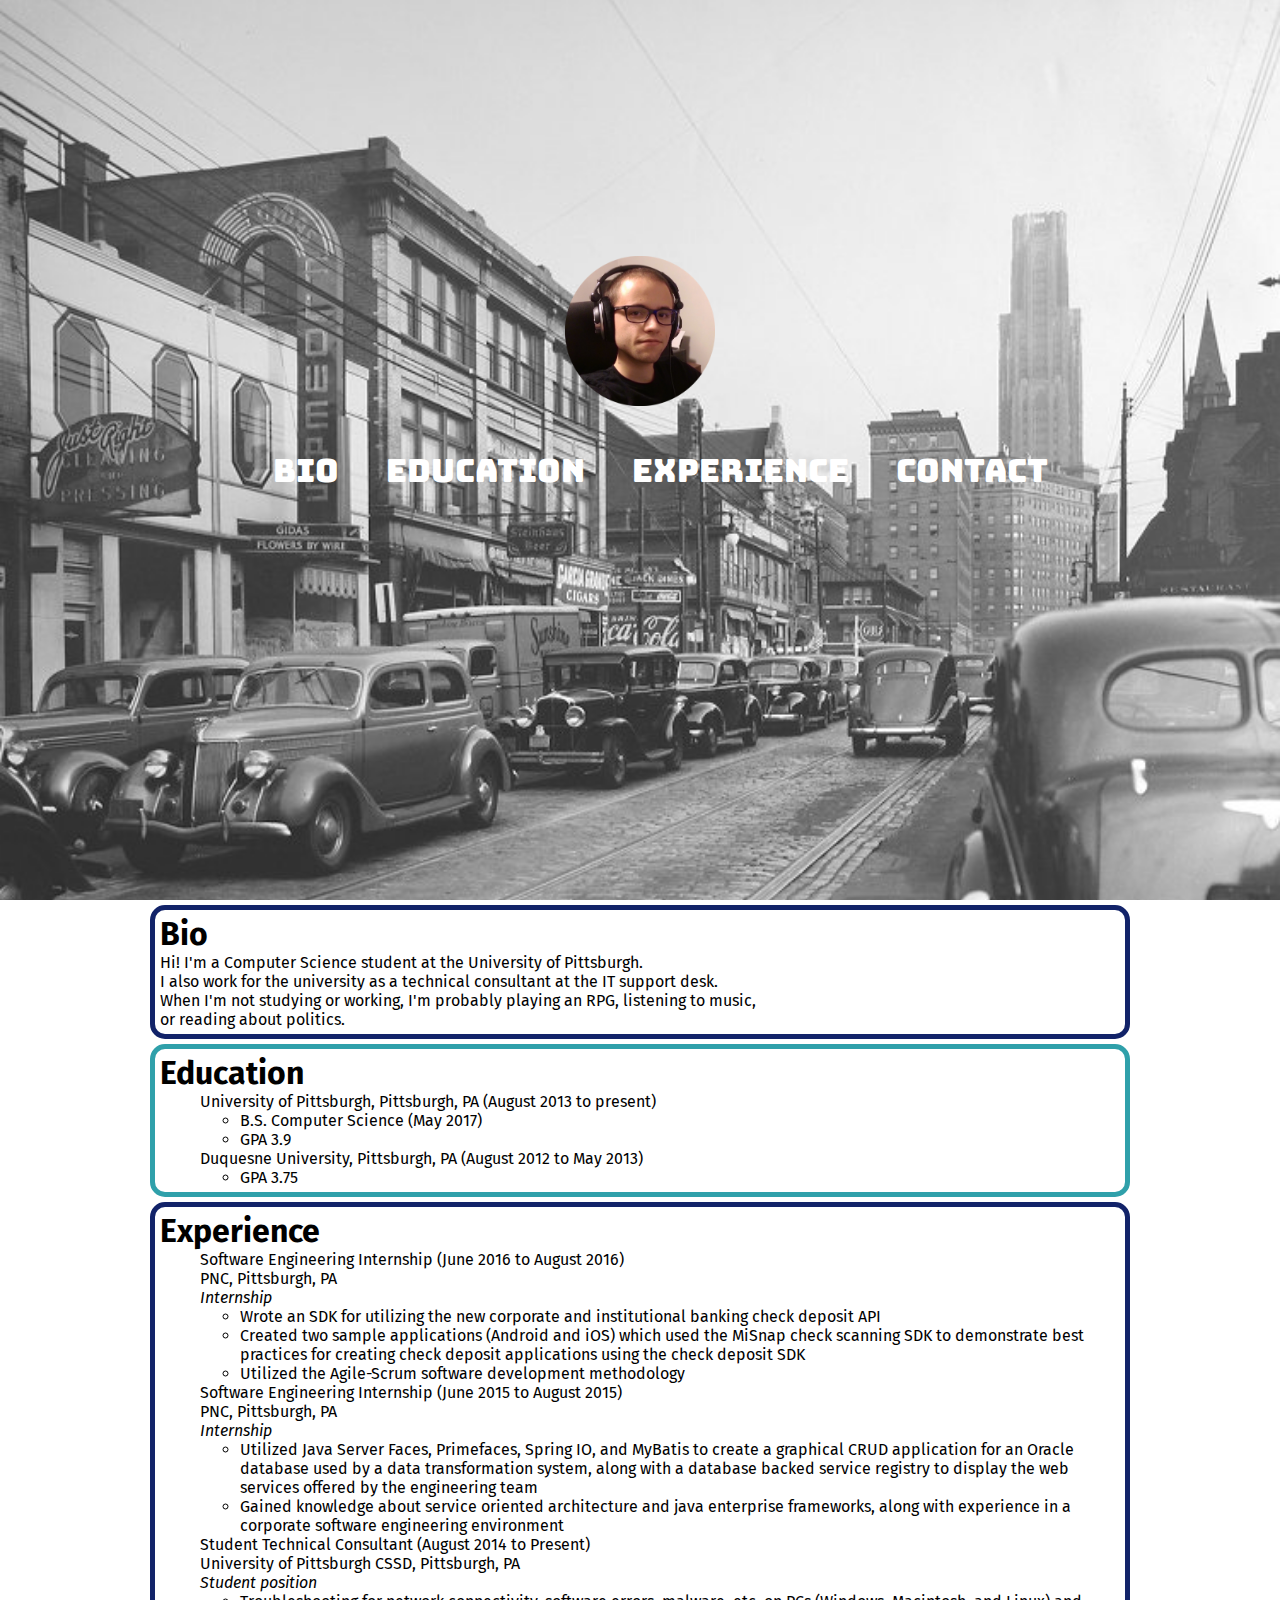
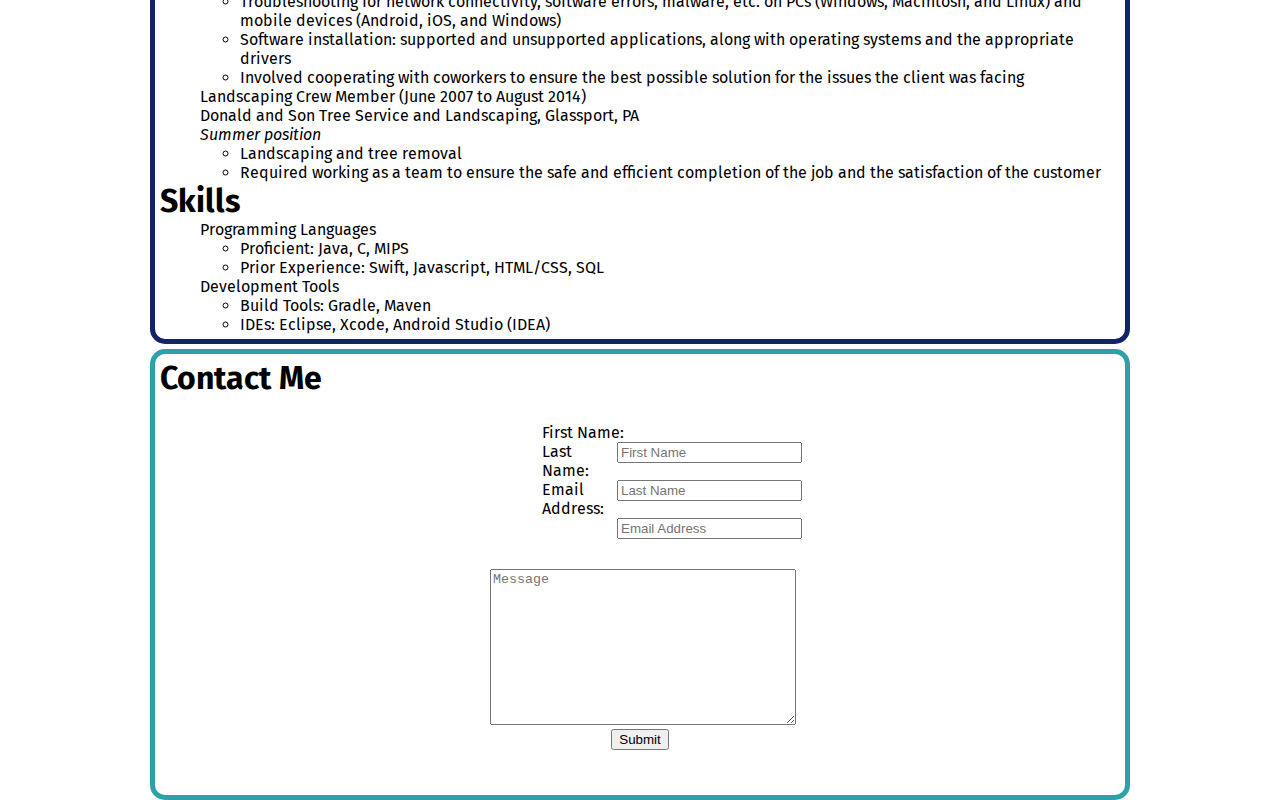
<file: index.html>
<!doctype html>
<html lang="en">
  <head>
    <meta charset="UTF-8">
    <title>Cory Trbojevic</title>
    <link rel="stylesheet" type="text/css" href="css/styles.css">
    <link href="https://fonts.googleapis.com/css?family=Bungee|Fira+Sans" rel="stylesheet">
  </head>

  <body>
    <header>
      <p class="picture">
        <img src="images/headshot.png" alt="headshot of myself" id="headshot"/>
      </p>

      <div id="nav" class="nav">
        <nav>
          <ul>
            <li>
              <a href="#about">BIO</a>
            </li>
            <li>
              <a href="#education">EDUCATION</a>
            </li>
            <li>
              <a href="#experience">EXPERIENCE</a>
            </li>
            <li>
              <a href="#contact">CONTACT</a>
            </li>
          </ul>
        </nav>
      </div>
    </header>

    <section id="aboutMe">
      <div id="aboutDiv">
        <a name="about"></a>
        <h1>Bio</h1>
        <p>
          Hi! I'm a Computer Science student at the University of Pittsburgh.<br>
          I also work for the university as a technical consultant at the IT support desk.<br>
          When I'm not studying or working, I'm probably playing an RPG, listening to music,<br>
          or reading about politics.
        </p>
      </div>
    </section>

    <section id="myEducation">
      <div id="educationDiv">
        <a name="education"></a>
        <h1>Education</h1>

        <ul class="outer">
          <li>
            <p>
              University of Pittsburgh, Pittsburgh, PA (August 2013 to present)
            </p>

            <ul class="inner">
              <li>
                <p>
                  B.S. Computer Science (May 2017)
                </p>
              </li>
              <li>
                <p>
                  GPA 3.9
                </p>
              </li>
            </ul>
          </li>
          <li>
            <p>
              Duquesne University, Pittsburgh, PA (August 2012 to May 2013)
            </p>

            <ul class="inner">
              <li>
                <p>
                  GPA 3.75
                </p>
              </li>
            </ul>
          </li>
        </ul>
      </div>
    </section>


    <section id="myExperience">
      <div id="experienceDiv">
        <a name="experience"></a>
        <h1>Experience</h1>

        <ul class="outer">
          <li>
            <p>
              Software Engineering Internship (June 2016 to August 2016)<br>
              PNC, Pittsburgh, PA<br>
              <em>Internship</em>
            </p>

            <ul class="inner">
              <li>
                <p>
                  Wrote an SDK for utilizing the new corporate and institutional banking check deposit API
                </p>
              </li>
              <li>
                <p>
                  Created two sample applications (Android and iOS) which used the MiSnap check scanning SDK to demonstrate best practices for creating check deposit applications using the check deposit SDK
                </p>
              </li>
              <li>
                <p>
                  Utilized the Agile-Scrum software development methodology
                </p>
              </li>
            </ul>
          </li>
          <li>
            <p>
              Software Engineering Internship (June 2015 to August 2015)<br>
              PNC, Pittsburgh, PA<br>
              <em>Internship</em>
            </p>

            <ul class="inner">
              <li>
                <p>
                  Utilized Java Server Faces, Primefaces, Spring IO, and MyBatis to create a graphical CRUD application for an Oracle database used by a data transformation system, along with a database backed service registry to display the web services offered by the engineering team
                </p>
              </li>
              <li>
                <p>
                  Gained knowledge about service oriented architecture and java enterprise frameworks, along with experience in a corporate software engineering environment
                </p>
              </li>
            </ul>
          </li>
          <li>
            <p>
              Student Technical Consultant (August 2014 to Present)<br>
              University of Pittsburgh CSSD, Pittsburgh, PA<br>
              <em>Student position</em>
            </p>

            <ul class="inner">
              <li>
                <p>
                  Troubleshooting for network connectivity, software errors, malware, etc. on PCs (Windows, Macintosh, and Linux) and mobile devices (Android, iOS, and Windows)
                </p>
              </li>
              <li>
                <p>
                  Software installation: supported and unsupported applications, along with operating systems and the appropriate drivers
                </p>
              </li>
              <li>
                <p>
                  Involved cooperating with coworkers to ensure the best possible solution for the issues the client was facing
                </p>
              </li>
            </ul>
          </li>
          <li>
            <p>
              Landscaping Crew Member (June 2007 to August 2014)<br>
              Donald and Son Tree Service and Landscaping, Glassport, PA<br>
              <em>Summer position</em>
            </p>

            <ul class="inner">
              <li>
                <p>
                  Landscaping and tree removal
                </p>
              </li>
              <li>
                <p>
                  Required working as a team to ensure the safe and efficient completion of the job and the satisfaction of the customer
                </p>
              </li>
            </ul>
          </li>
        </ul>


        <h1>Skills</h1>

        <ul class="outer">
          <li>
            <p>
              Programming Languages
            </p>

            <ul class="inner">
              <li>
                <p>
                  Proficient: Java, C, MIPS
                </p>
              </li>
              <li>
                <p>
                  Prior Experience: Swift, Javascript, HTML/CSS, SQL
                </p>
              </li>
            </ul>
          </li>
          <li>
            <p>
              Development Tools
            </p>

            <ul>
              <li>
                <p>
                  Build Tools: Gradle, Maven
                </p>
              </li>
              <li>
                <p>
                  IDEs: Eclipse, Xcode, Android Studio (IDEA)
                </p>
              </li>
            </ul>
          </li>
        </ul>
      </div>
    </section>

    <section id="contactMe">
      <div id="contactDiv">
        <a name="contact"></a>
        <h1>Contact Me</h1>

        <div class="flex-parent">
          <div id="inputs">
            <form>
              <fieldset>
                <ul>
                  <li>
                    <label for="firstName">First Name:</label>
                    <input id="firstName" type="text" name="firstName" placeholder="First Name">
                  </li>
                  <li>
                    <label for="lastName">Last Name:</label>
                    <input id="lastName" type="text" name="lastName" placeholder="Last Name">
                  </li>
                  <li>
                    <label for="email">Email Address:</label>
                    <input id="email" type="text" name="email" placeholder="Email Address"><br>
                  </li>
                </ul>
              </fieldset>
            </form>
          </div>

          <div id="messageBox">
            <textarea id="message" name="message" rows="15" cols="50" placeholder="Message"></textarea>
            <p id="error">
              <!-- JavaScript will fill this as part of error handling. -->
            </p>

            <input type="button" onclick="submitForm()" value="Submit">
          </div>
          <div class="clear"></div>
        </div>

      </div>
    </section>
    <script src="http://ajax.googleapis.com/ajax/libs/jquery/3.1.0/jquery.min.js"></script>
    <script src="js/myScript.js"></script>
    <noscript>You need to turn on JavaScript for this to work!</noscript>
  </body>
</html>
</file>
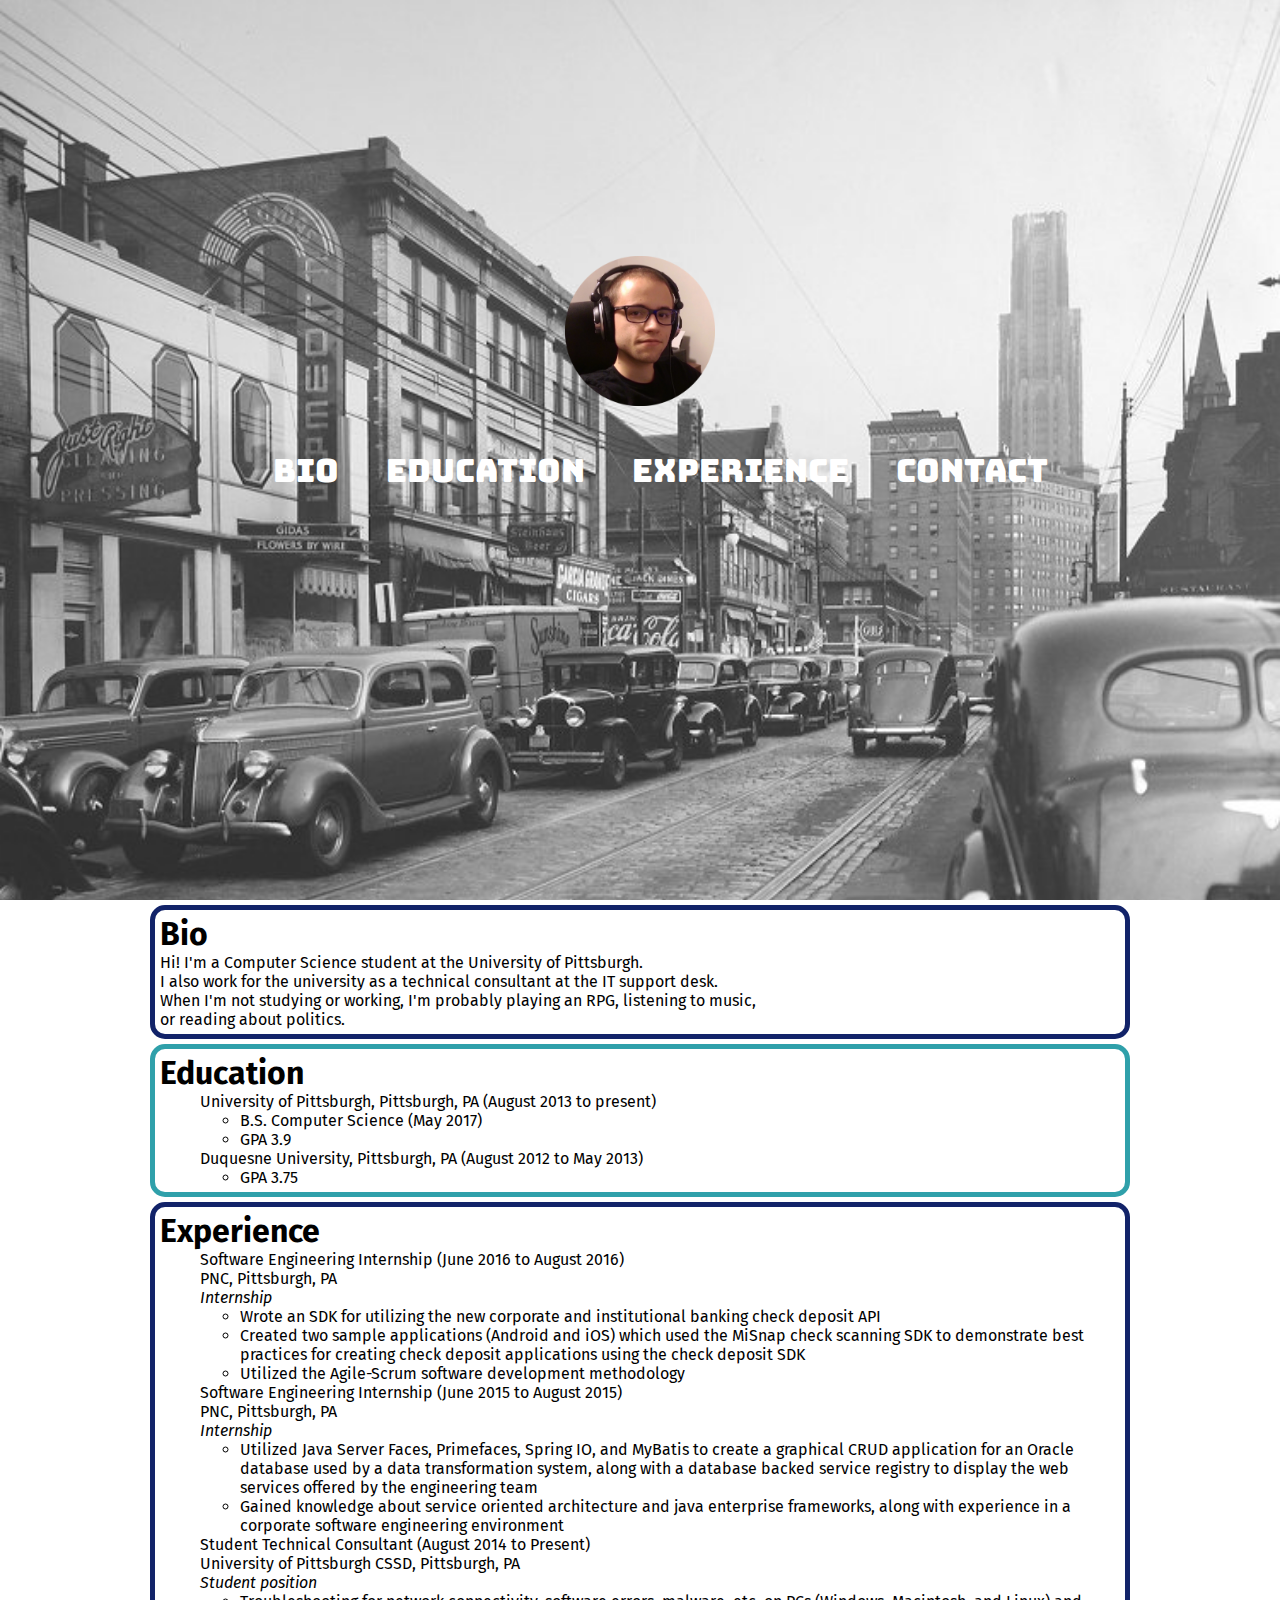
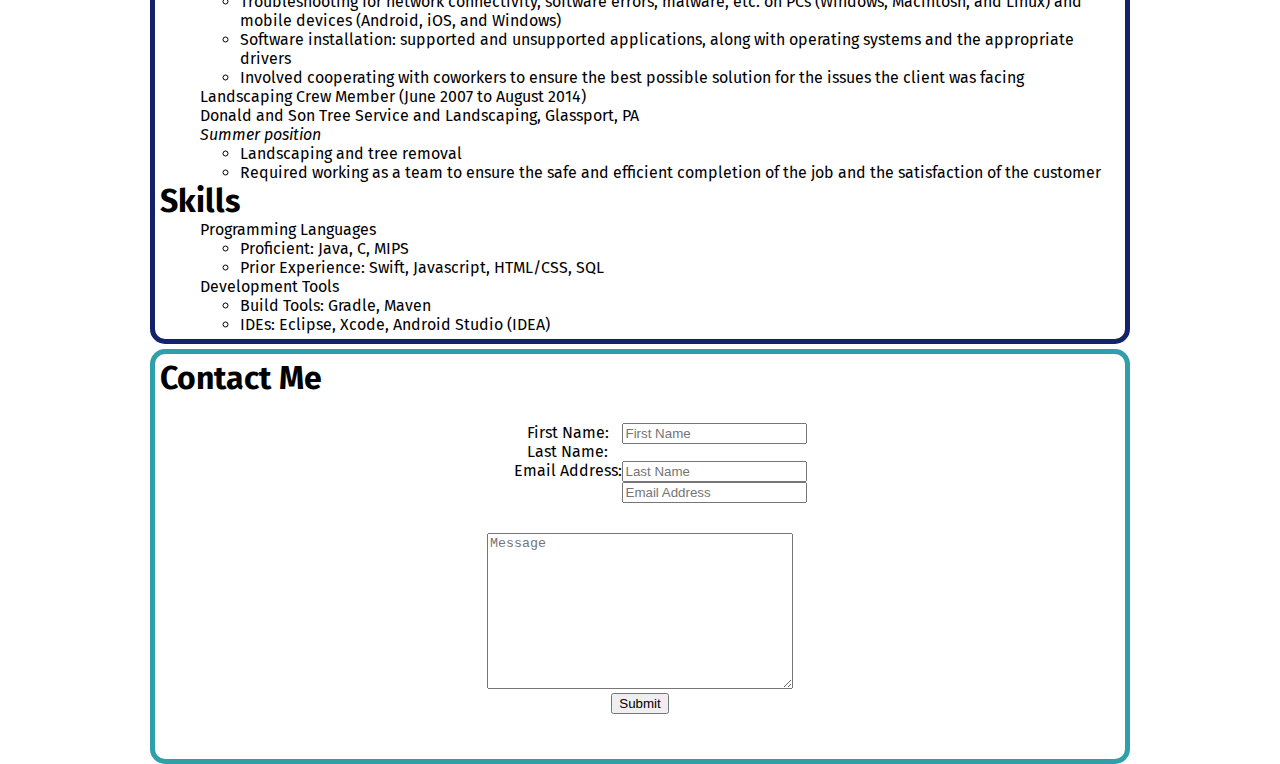
<file: legacy/index.html>
<!doctype html>
<html lang="en">
  <head>
    <meta charset="UTF-8">
    <title>Cory Trbojevic</title>
    <link rel="stylesheet" type="text/css" href="css/styles.css">
    <link href="https://fonts.googleapis.com/css?family=Bungee|Fira+Sans" rel="stylesheet">
  </head>

  <body>
    <header>
      <p class="picture">
        <img src="images/headshot.png" alt="headshot of myself" id="headshot"/>
      </p>

      <div id="nav" class="nav">
        <nav>
          <ul>
            <li class="menu">
              <a href="#about">BIO</a>
            </li>
            <li class="menu">
              <a href="#education">EDUCATION</a>
            </li>
            <li class="menu">
              <a href="#experience">EXPERIENCE</a>
            </li>
            <li class="menu">
              <a href="#contact">CONTACT</a>
            </li>
          </ul>
        </nav>
      </div>
    </header>

    <section id="aboutMe">
      <div id="aboutDiv">
        <a name="about"></a>
        <h1>Bio</h1>
        <p>
          Hi! I'm a Computer Science student at the University of Pittsburgh.<br>
          I also work for the university as a technical consultant at the IT support desk.<br>
          When I'm not studying or working, I'm probably playing an RPG, listening to music,<br>
          or reading about politics.
        </p>
      </div>
    </section>

    <section id="myEducation">
      <div id="educationDiv">
        <a name="education"></a>
        <h1>Education</h1>

        <ul class="outer">
          <li>
            <p>
              University of Pittsburgh, Pittsburgh, PA (August 2013 to present)
            </p>

            <ul class="inner">
              <li>
                <p>
                  B.S. Computer Science (May 2017)
                </p>
              </li>
              <li>
                <p>
                  GPA 3.9
                </p>
              </li>
            </ul>
          </li>
          <li>
            <p>
              Duquesne University, Pittsburgh, PA (August 2012 to May 2013)
            </p>

            <ul class="inner">
              <li>
                <p>
                  GPA 3.75
                </p>
              </li>
            </ul>
          </li>
        </ul>
      </div>
    </section>


    <section id="myExperience">
      <div id="experienceDiv">
        <a name="experience"></a>
        <h1>Experience</h1>

        <ul class="outer">
          <li>
            <p>
              Software Engineering Internship (June 2016 to August 2016)<br>
              PNC, Pittsburgh, PA<br>
              <em>Internship</em>
            </p>

            <ul class="inner">
              <li>
                <p>
                  Wrote an SDK for utilizing the new corporate and institutional banking check deposit API
                </p>
              </li>
              <li>
                <p>
                  Created two sample applications (Android and iOS) which used the MiSnap check scanning SDK to demonstrate best practices for creating check deposit applications using the check deposit SDK
                </p>
              </li>
              <li>
                <p>
                  Utilized the Agile-Scrum software development methodology
                </p>
              </li>
            </ul>
          </li>
          <li>
            <p>
              Software Engineering Internship (June 2015 to August 2015)<br>
              PNC, Pittsburgh, PA<br>
              <em>Internship</em>
            </p>

            <ul class="inner">
              <li>
                <p>
                  Utilized Java Server Faces, Primefaces, Spring IO, and MyBatis to create a graphical CRUD application for an Oracle database used by a data transformation system, along with a database backed service registry to display the web services offered by the engineering team
                </p>
              </li>
              <li>
                <p>
                  Gained knowledge about service oriented architecture and java enterprise frameworks, along with experience in a corporate software engineering environment
                </p>
              </li>
            </ul>
          </li>
          <li>
            <p>
              Student Technical Consultant (August 2014 to Present)<br>
              University of Pittsburgh CSSD, Pittsburgh, PA<br>
              <em>Student position</em>
            </p>

            <ul class="inner">
              <li>
                <p>
                  Troubleshooting for network connectivity, software errors, malware, etc. on PCs (Windows, Macintosh, and Linux) and mobile devices (Android, iOS, and Windows)
                </p>
              </li>
              <li>
                <p>
                  Software installation: supported and unsupported applications, along with operating systems and the appropriate drivers
                </p>
              </li>
              <li>
                <p>
                  Involved cooperating with coworkers to ensure the best possible solution for the issues the client was facing
                </p>
              </li>
            </ul>
          </li>
          <li>
            <p>
              Landscaping Crew Member (June 2007 to August 2014)<br>
              Donald and Son Tree Service and Landscaping, Glassport, PA<br>
              <em>Summer position</em>
            </p>

            <ul class="inner">
              <li>
                <p>
                  Landscaping and tree removal
                </p>
              </li>
              <li>
                <p>
                  Required working as a team to ensure the safe and efficient completion of the job and the satisfaction of the customer
                </p>
              </li>
            </ul>
          </li>
        </ul>


        <h1>Skills</h1>

        <ul class="outer">
          <li>
            <p>
              Programming Languages
            </p>

            <ul class="inner">
              <li>
                <p>
                  Proficient: Java, C, MIPS
                </p>
              </li>
              <li>
                <p>
                  Prior Experience: Swift, Javascript, HTML/CSS, SQL
                </p>
              </li>
            </ul>
          </li>
          <li>
            <p>
              Development Tools
            </p>

            <ul>
              <li>
                <p>
                  Build Tools: Gradle, Maven
                </p>
              </li>
              <li>
                <p>
                  IDEs: Eclipse, Xcode, Android Studio (IDEA)
                </p>
              </li>
            </ul>
          </li>
        </ul>
      </div>
    </section>

    <section id="contactMe">
      <div id="contactDiv">
        <a name="contact"></a>
        <h1>Contact Me</h1>

        <div class="flex-parent">
          <div id="inputs">
            <form>
              <fieldset class="flex-field">
                <ul class="flexed">
                  <li>
                    <label for="firstName">First Name:</label>
                    <input id="firstName" type="text" name="firstName" placeholder="First Name">
                  </li>
                  <li>
                    <label for="lastName">Last Name:</label>
                    <input id="lastName" type="text" name="lastName" placeholder="Last Name">
                  </li>
                  <li>
                    <label for="email">Email Address:</label>
                    <input id="email" type="text" name="email" placeholder="Email Address"><br>
                  </li>
                </ul>
              </fieldset>
            </form>
          </div>

          <div id="messageBox">
            <textarea id="message" name="message" rows="15" cols="50" placeholder="Message"></textarea>
            <p id="error">
              <!-- JavaScript will fill this as part of error handling. -->
            </p>

            <input type="button" onclick="submitForm()" value="Submit">
          </div>
          <div class="clear"></div>
        </div>

      </div>
    </section>
    <script src="http://ajax.googleapis.com/ajax/libs/jquery/3.1.0/jquery.min.js"></script>
    <script src="js/myScript.js"></script>
    <noscript>You need to turn on JavaScript for this to work!</noscript>
  </body>
</html>
</file>
<file: css/styles.css>
* {
  margin: 0;
}

#headshot {
  vertical-align: middle;
  height: 150px;
  width: 150px;
  margin: 20% auto 1%;
}

#aboutDiv {
  border: solid 5px rgb(18, 35, 105);
  border-radius: 15px;
}

#educationDiv {
  border: solid 5px rgb(47, 160, 170);
  border-radius: 15px;
}

#experienceDiv {
  border: solid 5px rgb(18, 35, 105);
  border-radius: 15px;
}

#contactDiv {
  border: solid 5px rgb(47, 160, 170);
  border-radius: 15px;
}

#messageBox {
  width: 300px;
  text-align: center;
  flex: 1;
}

#inputs {
  width: 300px;
  flex: 1;
}

#inputs > ul > label{
  float: left;
}

#inputs > ul > li {
  list-style: none;
}

.nav {
  font-family: 'Bungee', cursive;
  font-size: 2em;
  position: relative;
  margin: auto;
  text-align:center;
  border-radius: 30px;
  padding: 20px;
  width: 100%;
  color: white;
  z-index: 1;
}

.sticky {
  font-family: 'Fira Sans', sans-serif;
  position: fixed;
  top: 0;
  right: 0;
  left: 0;
  margin-right: auto;
  margin-left: auto;
  font-size: 15px;
  height: 30px;
  text-align: center;
  width: 40%;
  padding: 0;
  border-radius: 10px;
  background-color: rgb(74, 212, 206);
}

.outer {
  list-style: none;
}

.clear {
  clear: both;
}

.active {
  background-color: rgb(18, 35, 105);
}

.flex-parent {
  display: flex;
  flex-direction: column;
  align-items: center;
  justify-content: center;
}

.flexed {
  display: inline-block;
}

.come-in {
  -webkit-transform: translateY(150px);
  -webkit-animation: come-in 0.8s ease forwards;
  -moz-transform: translateY(150px);
  -moz-animation: come-in 0.8s ease forwards;
}

.already-in {
  -webkit-transform: translateY(0);
  -webkit-animation: none;
  -moz-transform: translateY(0);
  -moz-animation: none;
}

@-webkit-keyframes come-in {
  to {  -webkit-transform: translateY(0);
  }
}
@-moz-keyframes come-in {
  to {  -moz-transform: translateY(0);
  }
}

.sticky > nav > ul > li > a:hover {
  background-color: rgb(18, 35, 105);
}

.active-menu {
  background-color: rgb(18, 35, 105);
}

p.picture {
  text-align: center;
  position: relative;
}

.nav a {
  text-decoration: none;
  color: white;
}

.sticky a {
  text-decoration: none;
  color: white;
}

body {
  font-family: 'Fira Sans', sans-serif;
}

html, body, header {
  width: 100%;
  height: 100%;
}

header {
  background: url('../images/forbes.jpg') no-repeat center center;
  background-size: cover;
  position: relative;
  margin-top: auto;
  margin-bottom: auto;
}

section div {
  padding: 5px;
  width: 75%;
  margin: 5px auto;
}

nav ul {
  display: inline;
  margin: 0;
  padding: 0;
  text-align: center;
}
nav ul li {
  display: inline-block;
  list-style-type: none;
}

fieldset > ul {
  margin-left: 0;
}

fieldset > ul > li {
  list-style-type: none;
}

nav > ul > li > a {
  line-height: 2em;
  padding: 0 20px;
  text-decoration: none;
}

li > a {
  display: block;
}

li > input {
  float: right;
}

fieldset {
  border: 0;
  width: 300px;
}

textarea {
  width: 300px;
  height: 150px;
}

form {
  width: 300px;
}
</file>
<file: legacy/css/styles.css>
* {
  margin: 0;
}

#headshot {
  vertical-align: middle;
  height: 150px;
  width: 150px;
  margin: 20% auto 1%;
}

#aboutDiv {
  border: solid 5px rgb(18, 35, 105);
  border-radius: 15px;
}

#educationDiv {
  border: solid 5px rgb(47, 160, 170);
  border-radius: 15px;
}

#experienceDiv {
  border: solid 5px rgb(18, 35, 105);
  border-radius: 15px;
}

#contactDiv {
  border: solid 5px rgb(47, 160, 170);
  border-radius: 15px;
}

.flex-parent {
  display: flex;
  flex-direction: column;
  align-items: center;
  justify-content: center;
}

#messageBox {
  text-align: center;
  flex: 1;
}

#inputs {
  flex: 1;
}

#inputs > ul > li {
  list-style: none;
}

.nav {
  font-family: 'Bungee', cursive;
  font-size: 2em;
  position: relative;
  margin: auto;
  text-align:center;
  border-radius: 30px;
  padding: 20px;
  width: 100%;
  color: white;
}

.sticky {
  font-family: 'Fira Sans', sans-serif;
  position: fixed;
  top: 0;
  right: 0;
  left: 0;
  margin-right: auto;
  margin-left: auto;
  font-size: 15px;
  height: 30px;
  text-align: center;
  width: 40%;
  padding: 0;
  border-radius: 10px;
  background-color: rgb(74, 212, 206);
}

.outer {
  list-style: none;
}

.clear {
  clear: both;
}

.active {
  background-color: rgb(18, 35, 105);
}

.flexed {
  display: inline-block;
}

.flex-field {
  text-align: center;
}

.sticky > nav > ul > li > a:hover {
  background-color: rgb(18, 35, 105);
}

.active-menu {
  background-color: rgb(18, 35, 105);
}

p.picture {
  text-align: center;
  position: relative;
}

.nav a {
  text-decoration: none;
  color: white;
}

.sticky a {
  text-decoration: none;
  color: white;
}

body {
  font-family: 'Fira Sans', sans-serif;
}

html, body, header {
  width: 100%;
  height: 100%;
}

header {
  background: url('../images/forbes.jpg') no-repeat center center;
  background-size: cover;
  position: relative;
  margin-top: auto;
  margin-bottom: auto;
}

section div {
  padding: 5px;
  width: 75%;
  margin: 5px auto;
}

nav ul {
  display: inline;
  margin: 0;
  padding: 0;
  text-align: center;
}
nav ul li {
  display: inline-block;
  list-style-type: none;
}

fieldset > ul > li {
  list-style-type: none;
}

nav > ul > li > a {
  line-height: 2em;
  padding: 0 20px;
  text-decoration: none;
}

li > a {
  display: block;
}

li > input {
  float: right;
}

fieldset {
  border: 0;
}

textarea {
  width: 300px;
  height: 150px;
}
</file>
